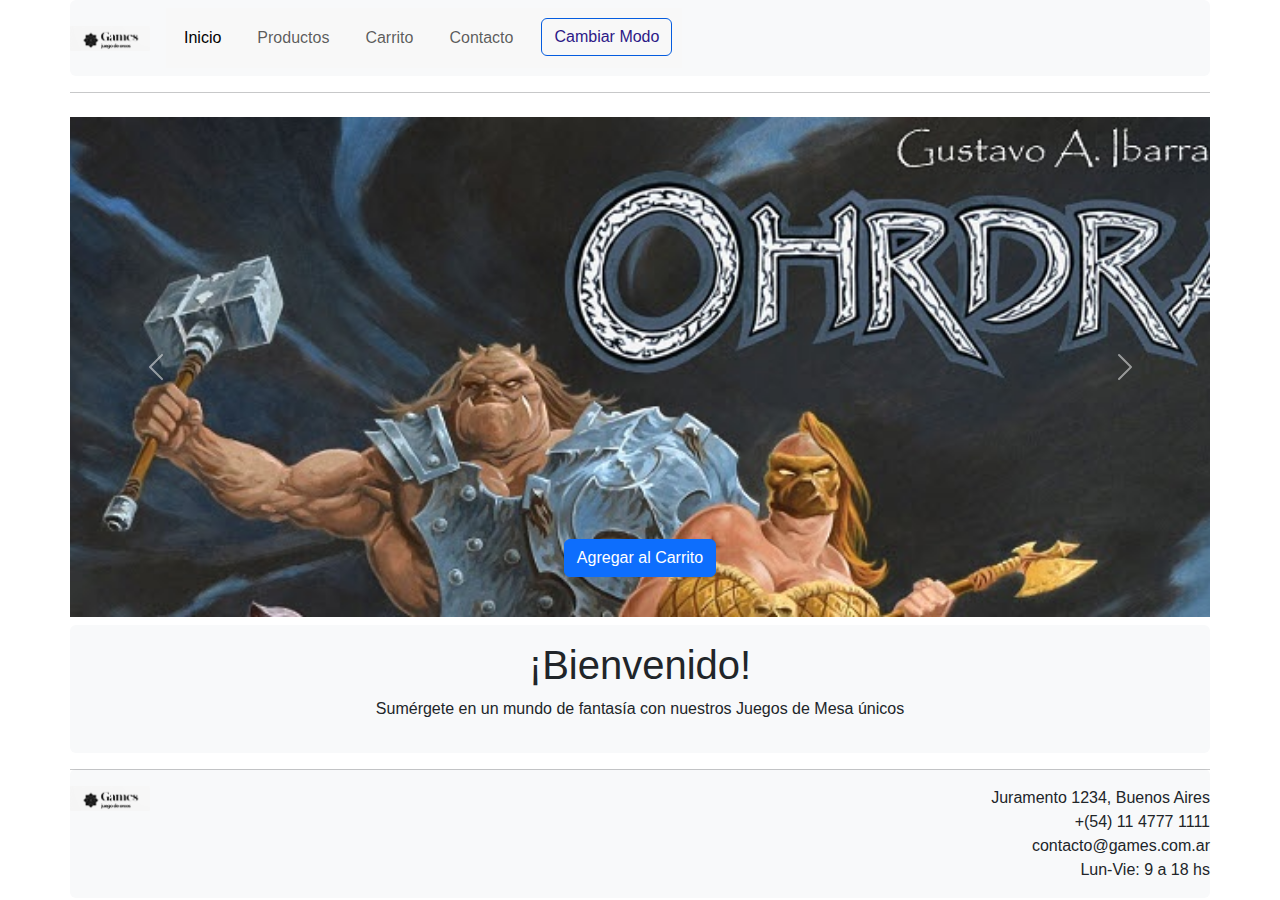
<file: index.html>
<!DOCTYPE html>
<html lang="en">
<head>
    <meta charset="UTF-8">
    <meta name="viewport" content="width=device-width, initial-scale=1.0">
    <title>Games</title>
    
    <link rel="stylesheet" href="./css/bootstrap.min.css">
    <link rel="stylesheet" href="./css/estilos.css">
    <link rel="stylesheet" href="./css/dark-mode.css">
    <meta name="description" content="Bienvenido! Sumérgete en un mundo de fantasía con nuestros Juegos de Mesa únicos.">
    <meta name="keywords" content="juegos, amigos, comunidad, juegos de mesa, fantasía, orcos">
</head>
<body>
    
<header>

    <div class="container bounce-top">
    <nav class="navbar navbar-expand-lg bg-body-tertiary rounded">
        <div class="container-fluid">
          <button class="navbar-toggler" type="button" data-bs-toggle="collapse" data-bs-target="#navbarTogglerDemo03" aria-controls="navbarTogglerDemo03" aria-expanded="false" aria-label="Toggle navigation">
            <span class="navbar-toggler-icon"></span>
          </button>
            <a href="./index.html"><img class="navbar-brand" width="80" src="./img/Logo.png" alt="Logo de empresa"  > </a> 
          <div class="collapse navbar-collapse" id="navbarTogglerDemo03">
            <ul class="navbar-nav me-auto mb-2 mb-lg-0">
              <li class="nav-item">
                <a class="nav-link active" aria-current="page" href="./index.html">Inicio</a>
              </li>
              <li class="nav-item">
                <a class="nav-link" href="./pages/productos.html">Productos</a>
              </li>
              <li class="nav-item">
                <a class="nav-link" href="./pages/carrito.html">Carrito</a>
              </li>
              <li class="nav-item">
                <a class="nav-link" href="./pages/contacto.html">Contacto</a>
              </li>
              <li class="nav-item">
                <button id="modo-oscuro" class="btn btn-outline-success">Cambiar Modo</button>
              </li>
            </ul>
          </div>
        </div>
      </nav>


<hr>
</div>

</header>



<main>


  <div id="notificacion-compra" class="position-fixed top-0 end-0 p-3" style="z-index: 5"></div>

  <div class="container">
  <div id="carrusel-ofertas" class="carousel slide mt-4" data-bs-ride="carousel">
    <div class="carousel-inner">
        
        <div class="carousel-item active">
          <img src="./img/producto1b.jpg" class="d-block w-100 img-fluid imagen-carrusel" alt="Ohrdrak Basic">
            <div class="carousel-caption d-none d-md-block">
                <button class="btn btn-primary" onclick="agregarAlCarrito(1)">Agregar al Carrito</button> 
            </div>
        </div>
        <div class="carousel-item">
            <img src="./img/producto3b.jpg" class="d-block w-100 img-fluid imagen-carrusel" alt="Catán Piratas y Exploradores Premium">
            <div class="carousel-caption d-none d-md-block">
                <button class="btn btn-primary" onclick="agregarAlCarrito(6)">Agregar al Carrito</button>
            </div>
        </div>
        <div class="carousel-item">
            <img src="./img/producto2b.jpg" class="d-block w-100 img-fluid imagen-carrusel" alt="Catán Premium">
            <div class="carousel-caption d-none d-md-block">
                <button class="btn btn-primary" onclick="agregarAlCarrito(4)">Agregar al Carrito</button>
            </div>
        </div>
    </div>
    <button class="carousel-control-prev" type="button" data-bs-target="#carrusel-ofertas" data-bs-slide="prev">
        <span class="carousel-control-prev-icon" aria-hidden="true"></span>
        <span class="visually-hidden">Anterior</span>
    </button>
    <button class="carousel-control-next" type="button" data-bs-target="#carrusel-ofertas" data-bs-slide="next">
        <span class="carousel-control-next-icon" aria-hidden="true"></span>
        <span class="visually-hidden">Siguiente</span>
    </button>
</div>
</div>
</main>

   
   
    <div class="bajo-banner container bg-body-tertiary rounded">
        <h1>
          ¡Bienvenido!
        </h1>
    
        <p>
           Sumérgete en un mundo de fantasía con nuestros Juegos de Mesa únicos
        </p>
    </div>

    
    


</main>

<footer>
 
  <div class="container bg-body-tertiary rounded pie-de-pagina">
    <hr>
      <div class="row pie-de-pagina">
          <div class="col-md-6">
              <img class="navbar-brand" width="80" src="./img/Logo.png" alt="Logo de empresa">
          </div>
          <div class="col-md-6 align-right">
              <p>Juramento 1234, Buenos Aires<br>
                  +(54) 11 4777 1111<br>
                  contacto@games.com.ar<br>
                  Lun-Vie: 9 a 18 hs</p>
          </div>
      </div>
  </div>
</footer>


<script src="./js/bootstrap.min.js"></script>
<script src="./js/main.js"></script>
<script src="./js/carrito.js"></script>
<script src="./js/productos.js"></script>


</body>
</html>
</file>
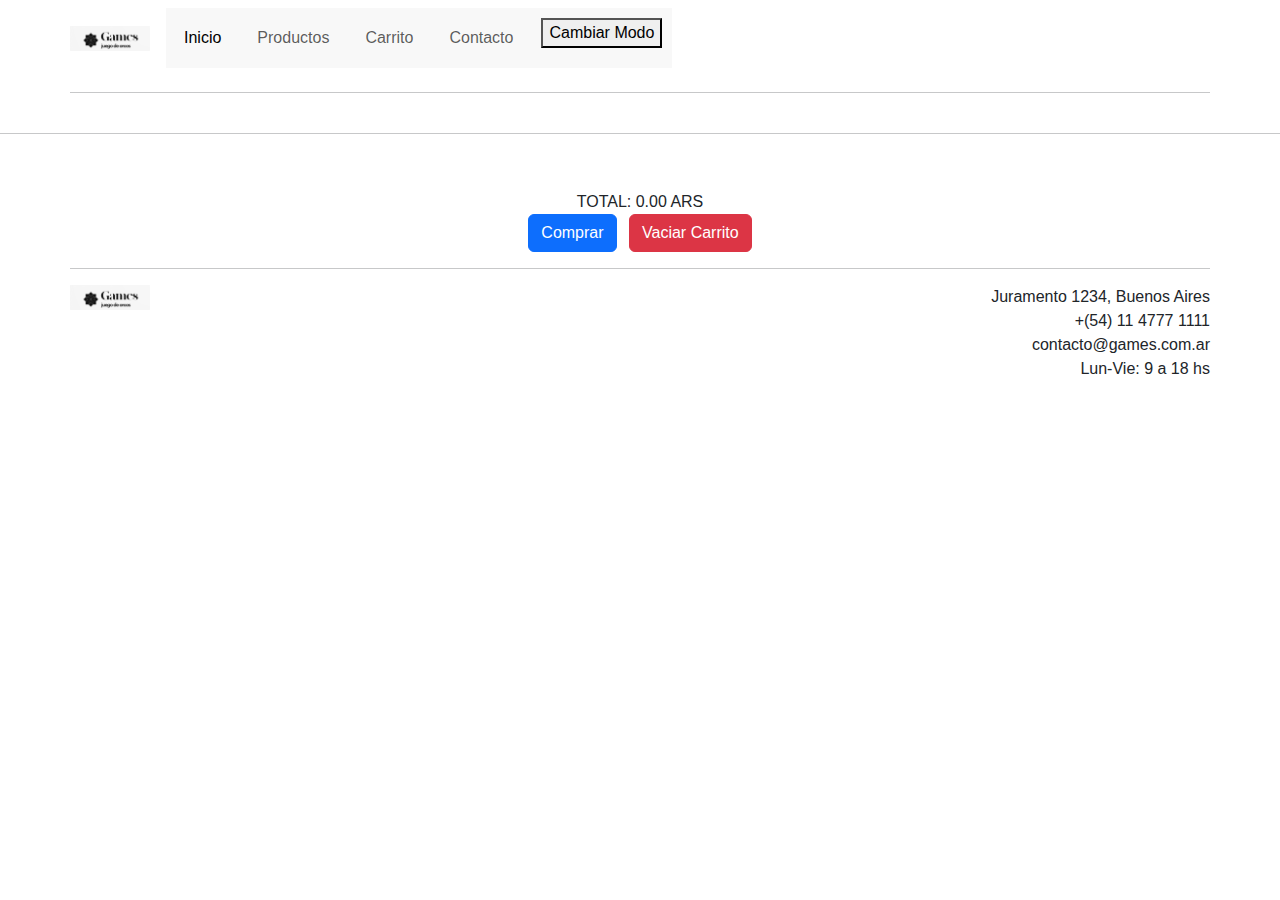
<file: pages/carrito.html>
<!DOCTYPE html>
<html lang="es">
<head>
    <meta charset="UTF-8">
    <meta name="viewport" content="width=device-width, initial-scale=1.0">
    <title>Games</title>
    
    <link rel="stylesheet" href="../css/bootstrap.min.css">
    <link rel="stylesheet" href="../css/estilos.css">
    <link rel="stylesheet" href="../css/dark-mode.css">
    <meta name="description" content="Bienvenido! Sumérgete en un mundo de fantasía con nuestros Juegos de Mesa únicos.">
    <meta name="keywords" content="juegos, amigos, comunidad, juegos de mesa, fantasía, orcos">
</head>
<body>
    
<header>

    <div class="container bounce-top">
    <nav class="navbar navbar-expand-lg bg-body-terciaria rounded">
        <div class="container-fluid">
          <button class="navbar-toggler" type="button" data-bs-toggle="collapse" data-bs-target="#navbarTogglerDemo03" aria-controls="navbarTogglerDemo03" aria-expanded="false" aria-label="Toggle navigation">
            <span class="navbar-toggler-icon"></span>
          </button>
            <a href="../index.html"><img class="navbar-brand" width="80" src="../img/Logo.png" alt="Logo de empresa"  > </a> 
          <div class="collapse navbar-collapse" id="navbarTogglerDemo03">
            <ul class="navbar-nav me-auto mb-2 mb-lg-0">
              <li class="nav-item">
                <a class="nav-link active" aria-current="page" href="../index.html">Inicio</a>
              </li>
              <li class="nav-item">
                <a class="nav-link" href="./productos.html">Productos</a>
              </li>
              <li class="nav-item">
                <a class="nav-link" href="./carrito.html">Carrito</a>
              </li>
              <li class="nav-item">
                <a class="nav-link" href="./contacto.html">Contacto</a>
              </li>
              <li class="nav-item">
                <button id="modo-oscuro">Cambiar Modo</button>
              </li>
            </ul>
          </div>
        </div>
      </nav>


<hr>
</div>

</header>


<main>
  <div class="container-fluid flip-in-hor-bottom">
      <div class="row justify-content-center mt-4">
      </div>
      <hr>
      <div class="row justify-content-center">
          <div id="carrito-actual" class="col-md-8 text-center">
          </div>
      </div>
      
      <div class="row justify-content-center mt-4">
        <div id="carrito-total" class="col-md-8 text-center mt-3">
      </div>
          <div class="col-md-8 text-center">
              <button id="boton-comprar" class="btn btn-primary me-2">Comprar</button>
              <button id="vaciar-carrito" class="btn btn-danger">Vaciar Carrito</button>
          </div>

      </div>
  </div>
</main>


<footer>
 
  <div class="container bg-body-terciaria rounded pie-de-pagina">
    <hr>
      <div class="row pie-de-pagina">
          <div class="col-md-6">
              <img class="navbar-brand" width="80" src="../img/Logo.png" alt="Logo de empresa">
          </div>
          <div class="col-md-6 align-right">
              <p>Juramento 1234, Buenos Aires<br>
                  +(54) 11 4777 1111<br>
                  contacto@games.com.ar<br>
                  Lun-Vie: 9 a 18 hs</p>
          </div>
      </div>
  </div>
</footer>

    <script src="../js/bootstrap.min.js"></script>
    <script src="../js/main.js"></script>
    <script src="../js/carrito.js"></script>
    <script src="../js/productos.js"></script>


</body>
</html>
</file>
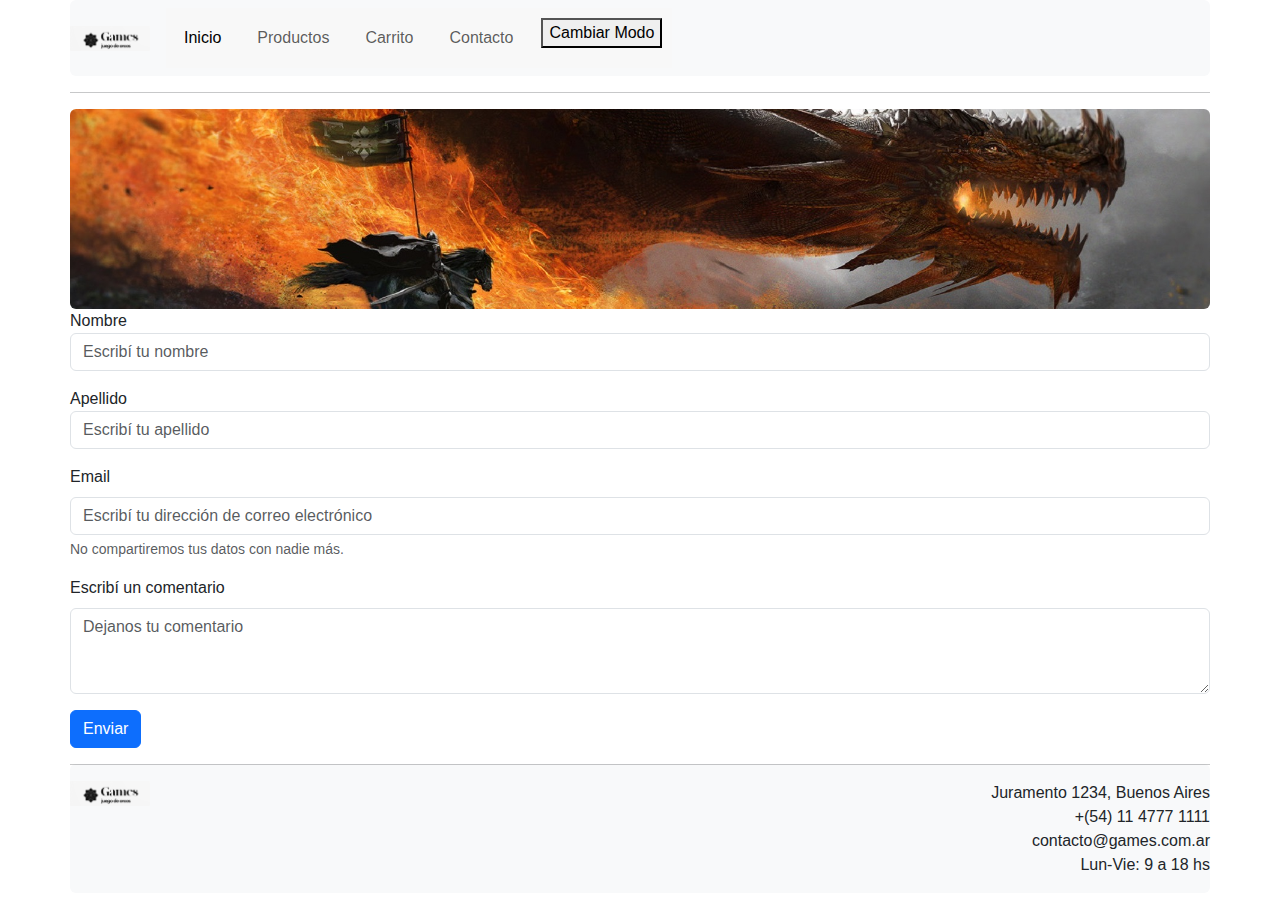
<file: pages/contacto.html>
<!DOCTYPE html>
<html lang="en">
<head>
    <meta charset="UTF-8">
    <meta name="viewport" content="width=device-width, initial-scale=1.0">
    <title>Games</title>
    
    <link rel="stylesheet" href="../css/bootstrap.min.css">
    <link rel="stylesheet" href="../css/estilos.css">
    <link rel="stylesheet" href="../css/dark-mode.css">
    <meta name="description" content="Bienvenido! Sumérgete en un mundo de fantasía con nuestros Juegos de Mesa únicos.">
    <meta name="keywords" content="juegos, amigos, comunidad, juegos de mesa, fantasía, orcos">
</head>
<body>
    
<header>

    <div class="container bounce-top">
    <nav class="navbar navbar-expand-lg bg-body-tertiary rounded">
        <div class="container-fluid">
          <button class="navbar-toggler" type="button" data-bs-toggle="collapse" data-bs-target="#navbarTogglerDemo03" aria-controls="navbarTogglerDemo03" aria-expanded="false" aria-label="Toggle navigation">
            <span class="navbar-toggler-icon"></span>
          </button>
            <a href="../index.html"><img class="navbar-brand" width="80" src="../img/Logo.png" alt="Logo de empresa"  > </a> 
          <div class="collapse navbar-collapse" id="navbarTogglerDemo03">
            <ul class="navbar-nav me-auto mb-2 mb-lg-0">
              <li class="nav-item">
                <a class="nav-link active" aria-current="page" href="../index.html">Inicio</a>
              </li>
              <li class="nav-item">
                <a class="nav-link" href="./productos.html">Productos</a>
              </li>
              <li class="nav-item">
                <a class="nav-link" href="./carrito.html">Carrito</a>
              </li>
              <li class="nav-item">
                <a class="nav-link" href="./contacto.html">Contacto</a>
              </li>
              <li class="nav-item">
                <button id="modo-oscuro">Cambiar Modo</button>
              </li>
            </ul>
          </div>
        </div>
      </nav>


<hr>
</div>

</header>



<main>

  <div class="container flip-in-hor-bottom">

      <img class="rounded" src="../img/banner contacto.jpg" alt="Caballero peleando contra dragón" style="height: 200px; width: 100%; object-fit: cover;">
      <div class="caja-formulario container">
          <form class="formulario" id="formulario-contacto">
            
              <div class="mb-3">
                  <label for="nombre">Nombre</label>
                  <input class="form-control" type="text" id="nombre" placeholder="Escribí tu nombre" required>
              </div>
              
              <div class="mb-3">
                  <label for="apellido">Apellido</label>
                  <input class="form-control" type="text" id="apellido" placeholder="Escribí tu apellido" required>
              </div>

              <div class="mb-3">
                  <label for="email" class="form-label">Email</label>
                  <input type="email" class="form-control" id="email" aria-describedby="emailHelp" placeholder="Escribí tu dirección de correo electrónico" required>
                  <div id="emailHelp" class="form-text">No compartiremos tus datos con nadie más.</div>
              </div>

              <div class="mb-3">
                  <label for="comentario" class="form-label">Escribí un comentario</label>
                  <textarea class="form-control" id="comentario" rows="3"  placeholder="Dejanos tu comentario" required></textarea>
              </div>

              <div>
                  <button type="submit" class="btn btn-primary">Enviar</button>
              </div>
          </form>
      </div>

</div>
</main>

<footer>
 
  <div class="container bg-body-tertiary rounded pie-de-pagina">
    <hr>
      <div class="row pie-de-pagina">
          <div class="col-md-6">
              <img class="navbar-brand" width="80" src="../img/Logo.png" alt="Logo de empresa">
          </div>
          <div class="col-md-6 align-right">
              <p>Juramento 1234, Buenos Aires<br>
                  +(54) 11 4777 1111<br>
                  contacto@games.com.ar<br>
                  Lun-Vie: 9 a 18 hs</p>
          </div>
      </div>
  </div>
</footer>

    <script src="../js/bootstrap.min.js"></script>
    <script src="../js/main.js"></script>
    <script src="../js/formulario.js"></script>
    <script src="../js/carrito.js"></script>
    <script src="../js/productos.js"></script>


</body>
</html>
</file>
<file: css/estilos.css>
.align-right {
    text-align: right;
}



body {
    font-family: Arial, sans-serif;
}

nav ul {
    list-style: none;
    background: #f8f8f8;
    padding: 0;
    margin: 0;
}

nav li {
    display: inline;
    margin: 10px;
}

.navbar {
    background-color: #ffffff;
    color: #000000;
}

.bajo-banner {
    text-align: center;
    padding: 1rem;
    margin-top: 0.5rem;
    margin-bottom: 1rem;
  }
  

  .productos-contenedor {
    display: flex;
    flex-wrap: wrap;
    justify-content: space-between;
    margin: -10px;
}

.card {
    width: calc(25% - 20px); 
    margin: 10px; 
}

.card img {
    display: block; 
    margin: 0 auto; 
    max-width: 100%; 
    height: auto; 
}

.imagen-carrusel {
  height: 500px; 
  object-fit: cover; 
}


#notificacion-compra {
    position: fixed;
    top: 0;
    right: 0;
    padding: 1rem;
    z-index: 1000;
  }
  
  .notificacion {
    background-color: #28a745;
    color: #fff;
    padding: 1rem;
    margin-bottom: 1rem;
    border-radius: 0.25rem;
    animation: fadeOut 3s ease-in-out forwards;
  }
  
  @keyframes fadeOut {
    0% {
      opacity: 1;
    }
    100% {
      opacity: 0;
    }
  }


@media (max-width: 768px) {
    .card {
        width: calc(50% - 20px);
    }
}
</file>
<file: css/dark-mode.css>
body.dark-mode {
    background-color: #000000  !important; 
    color: #fff !important;
}

body.dark-mode header {
    background-color: #000000  !important; 
}


body.dark-mode a {
    color: #00aaff !important; 
}


body.dark-mode button {
    background-color: #222 !important; 
    color: #fff !important; 
}

body.dark-mode .navbar {
    background-color: #000000 !important;
    color: #ffffff !important;
}

body.dark-mode .bajo-banner {

    background-color: #000000 !important;
    color: #ffffff !important;

}

body.dark-mode .pie-de-pagina {

    background-color: #000000 !important;
    color: #ffffff !important;
}

body.dark-mode .navbar-nav {

    background-color: #000000 !important;
    color: #ffffff !important;
}
</file>
